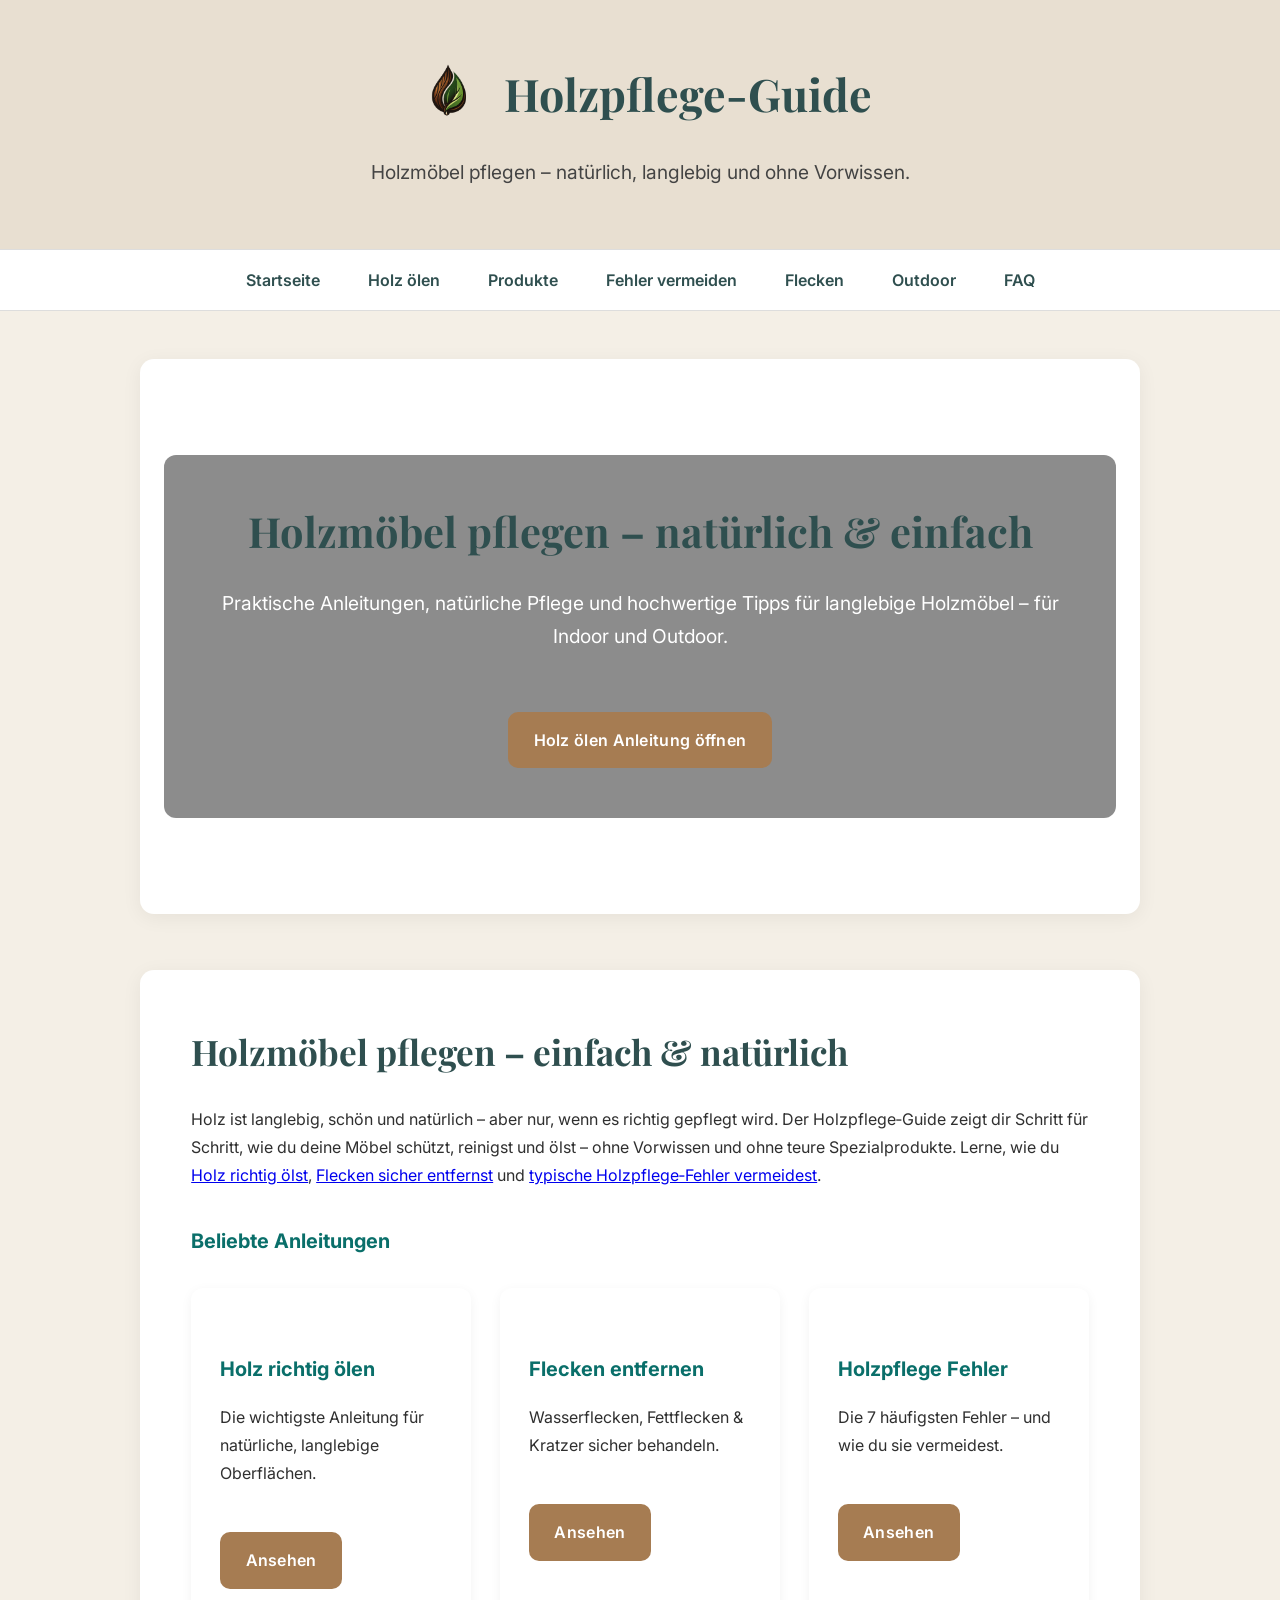
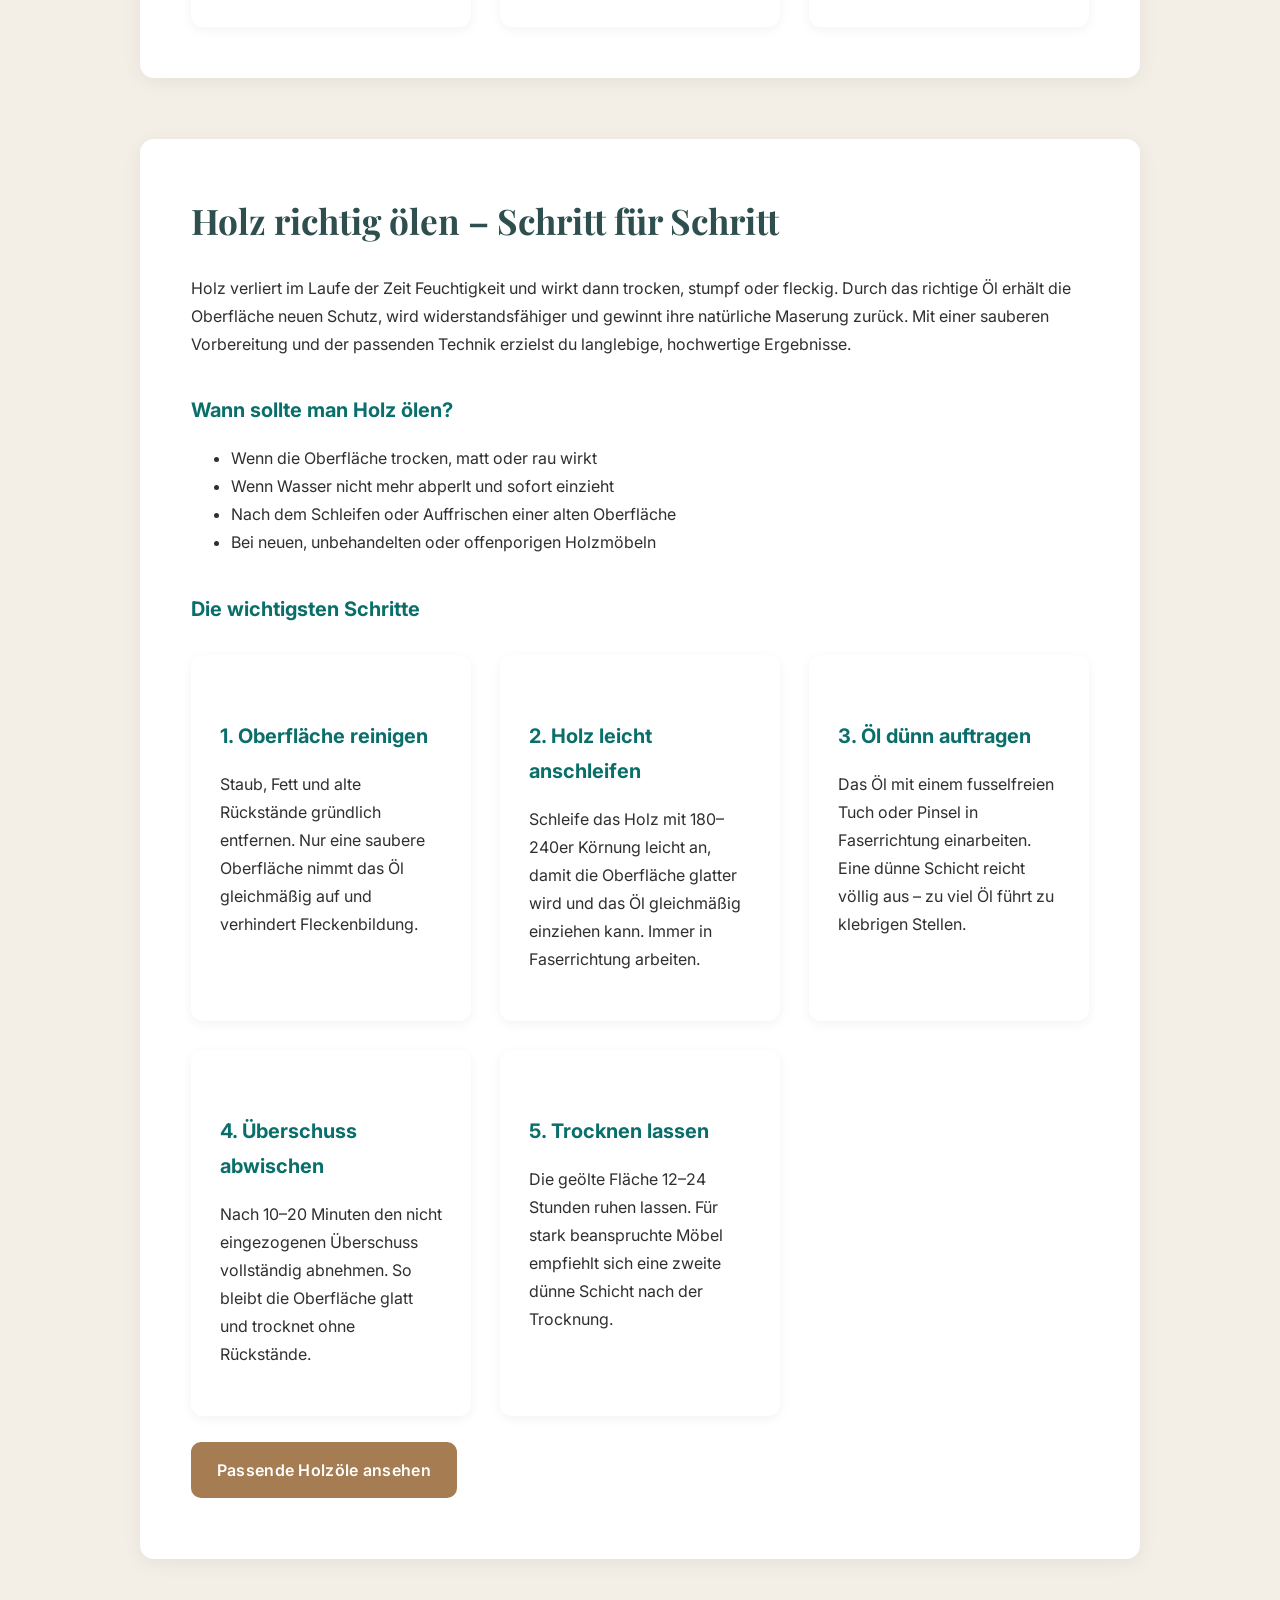
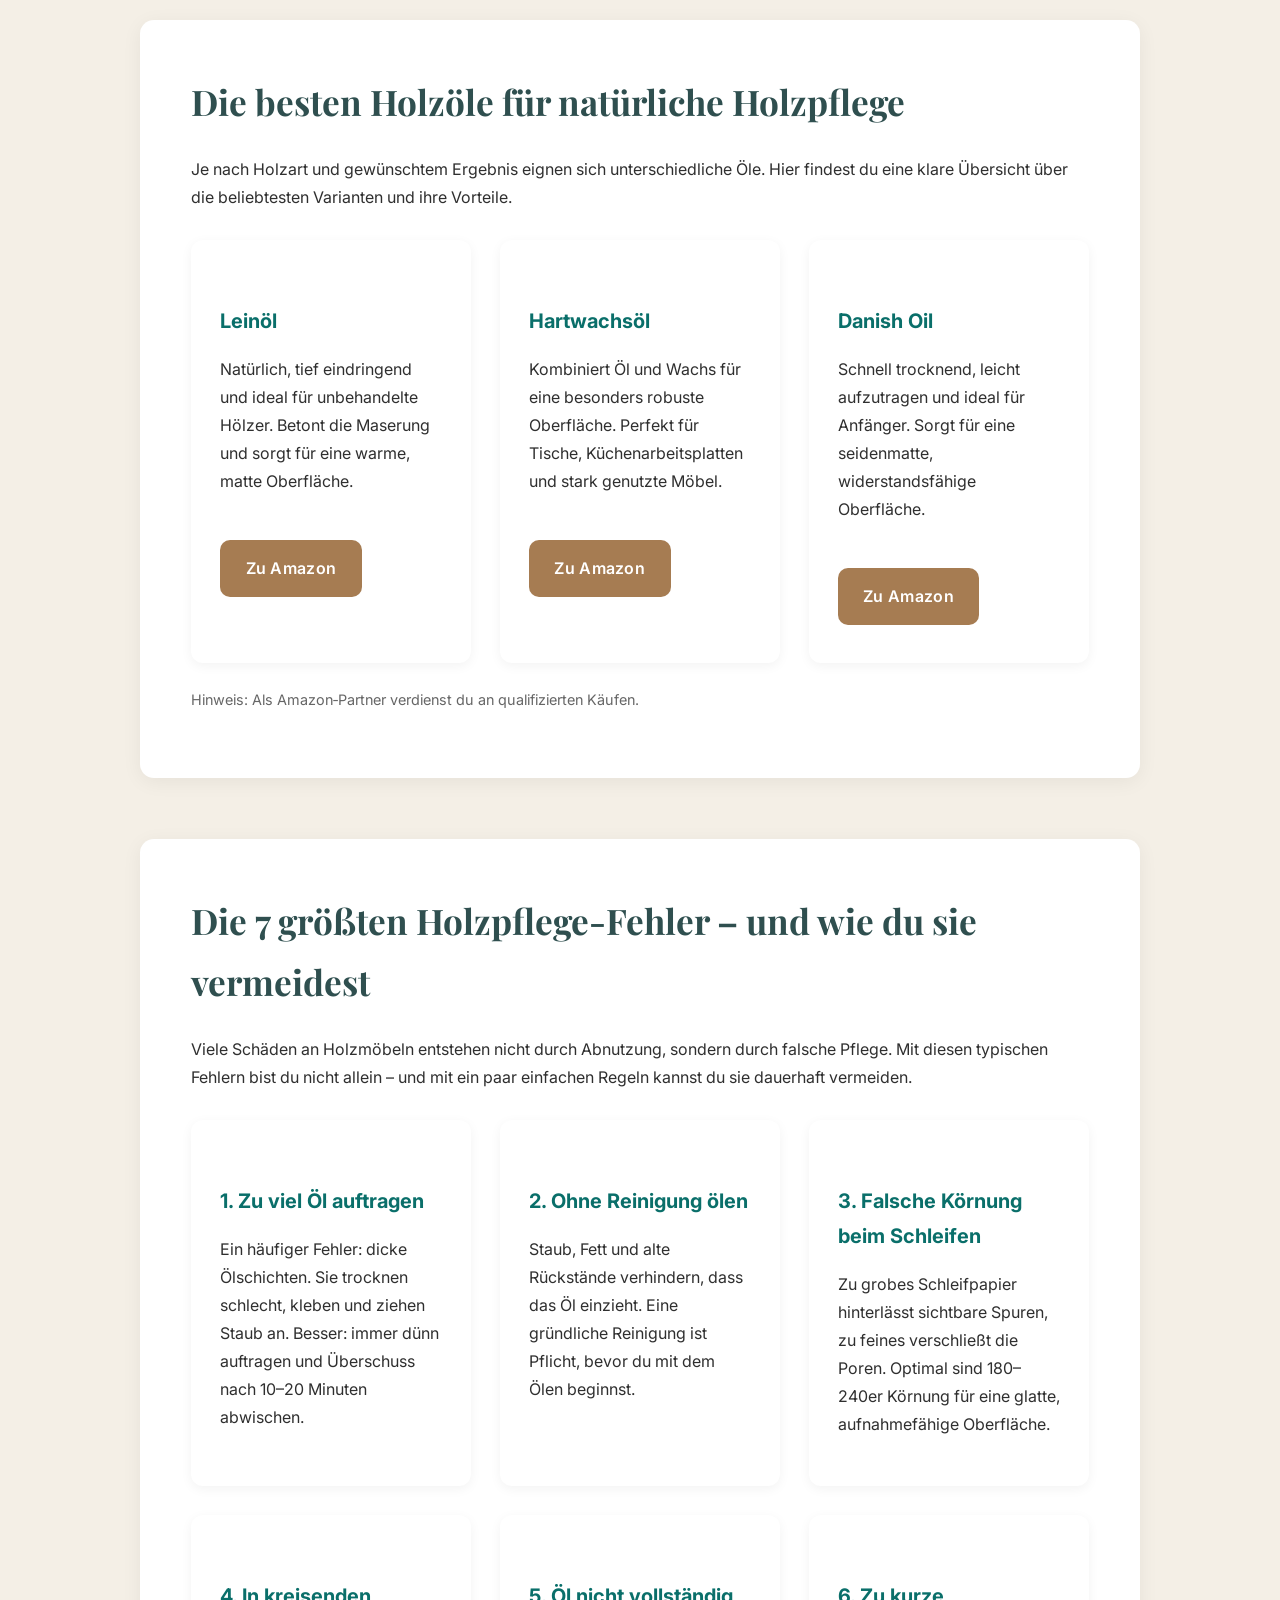
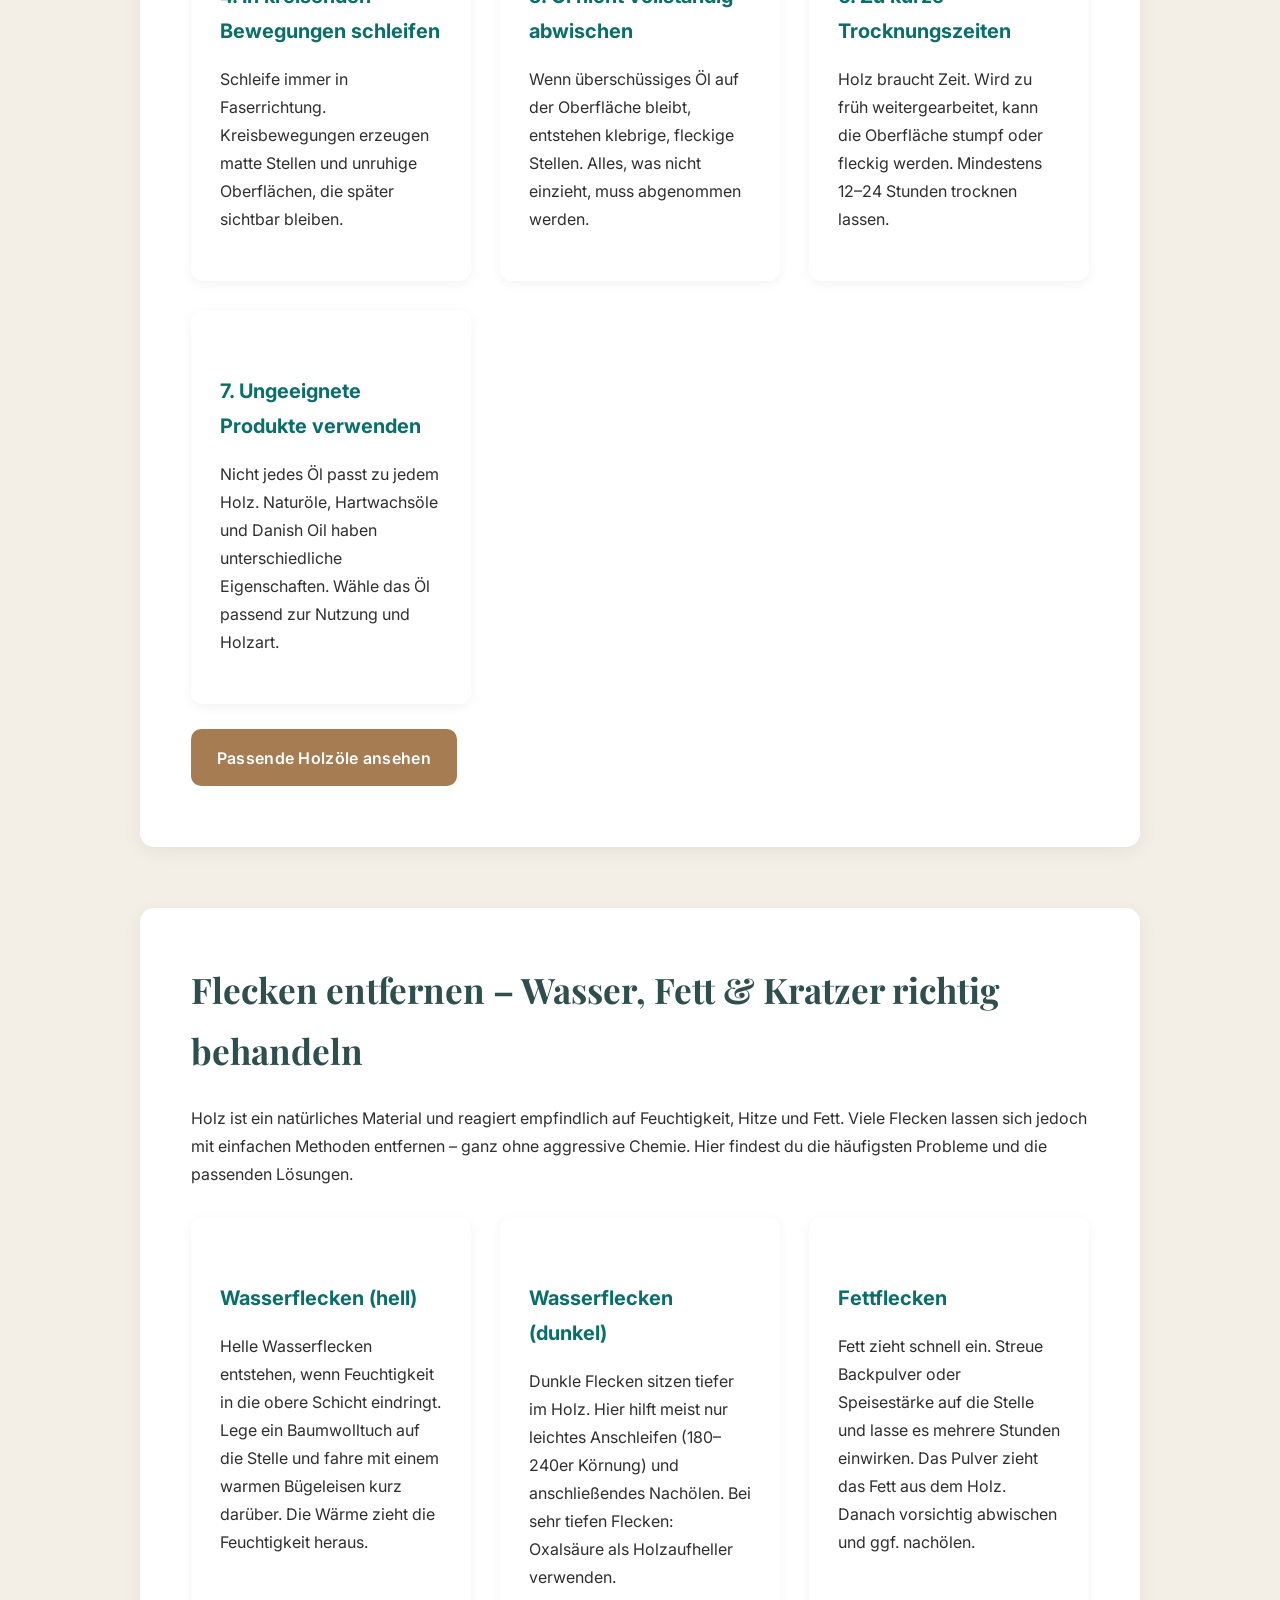
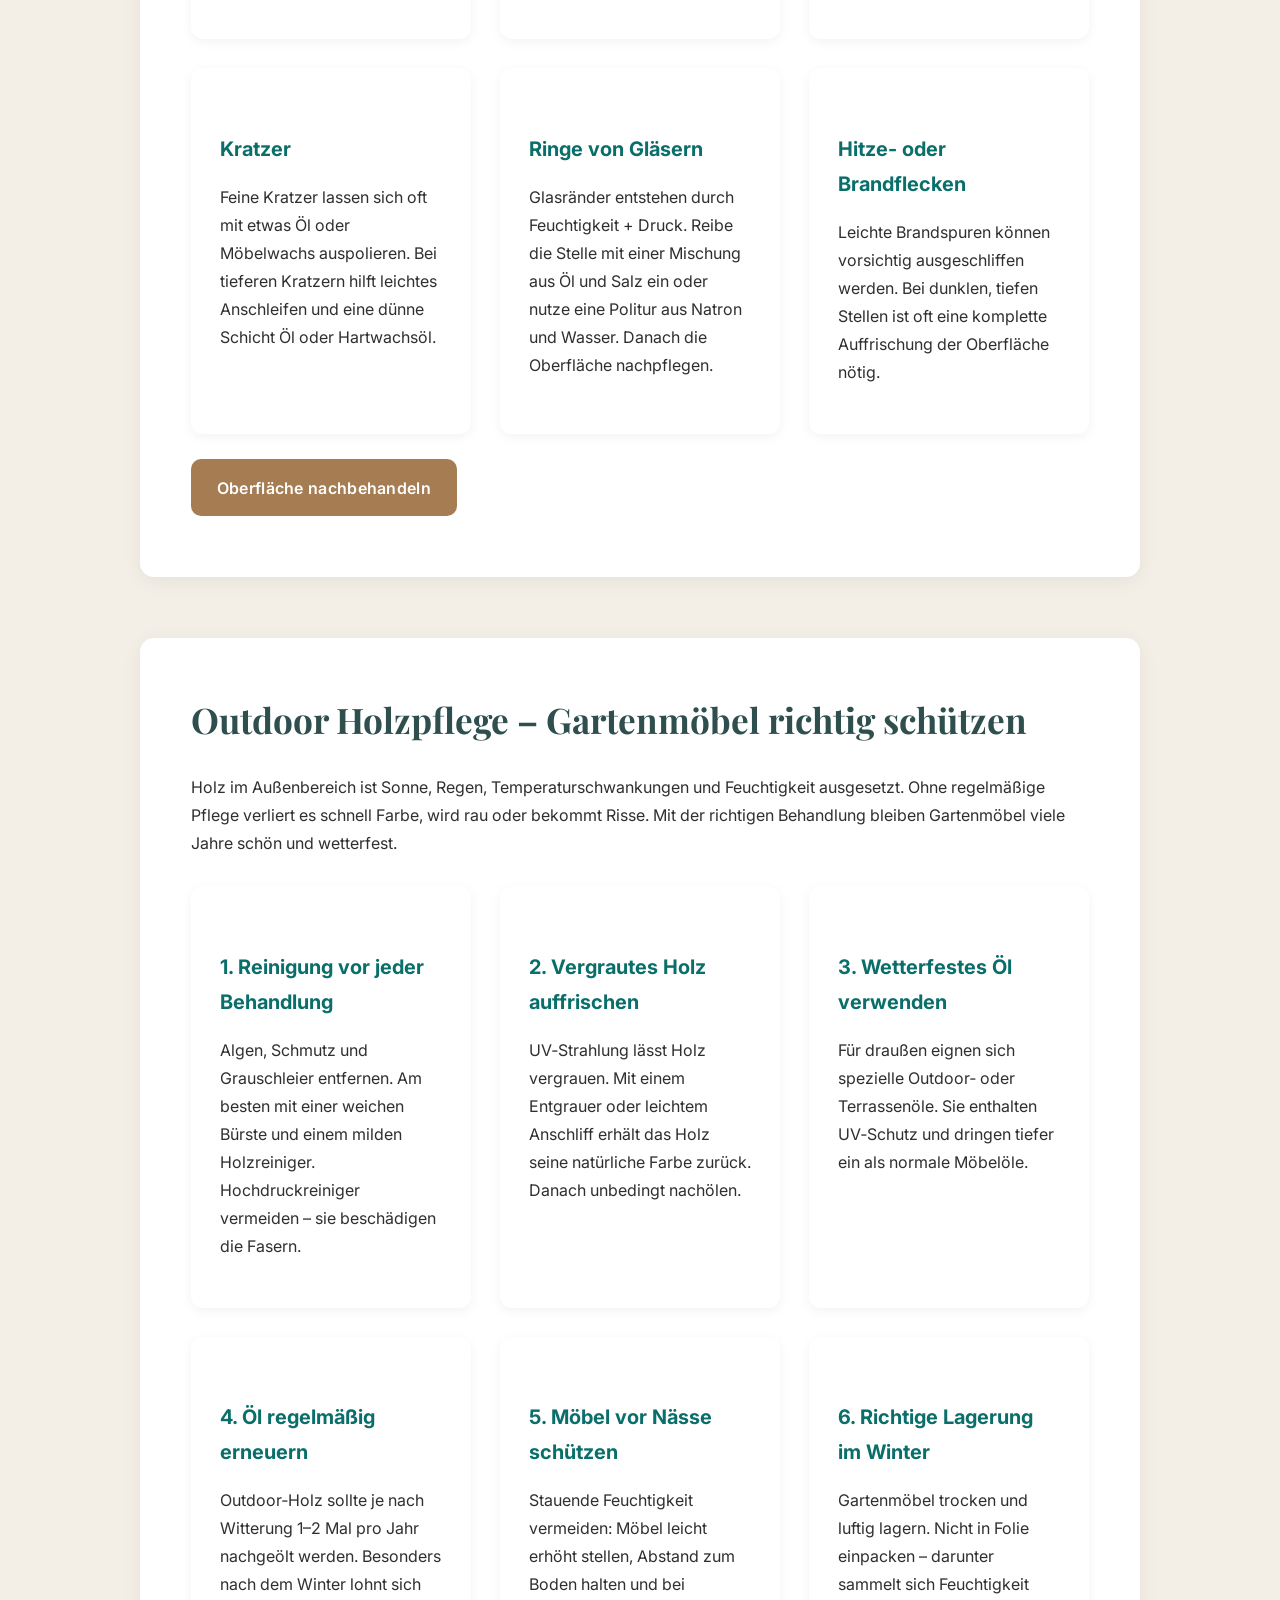
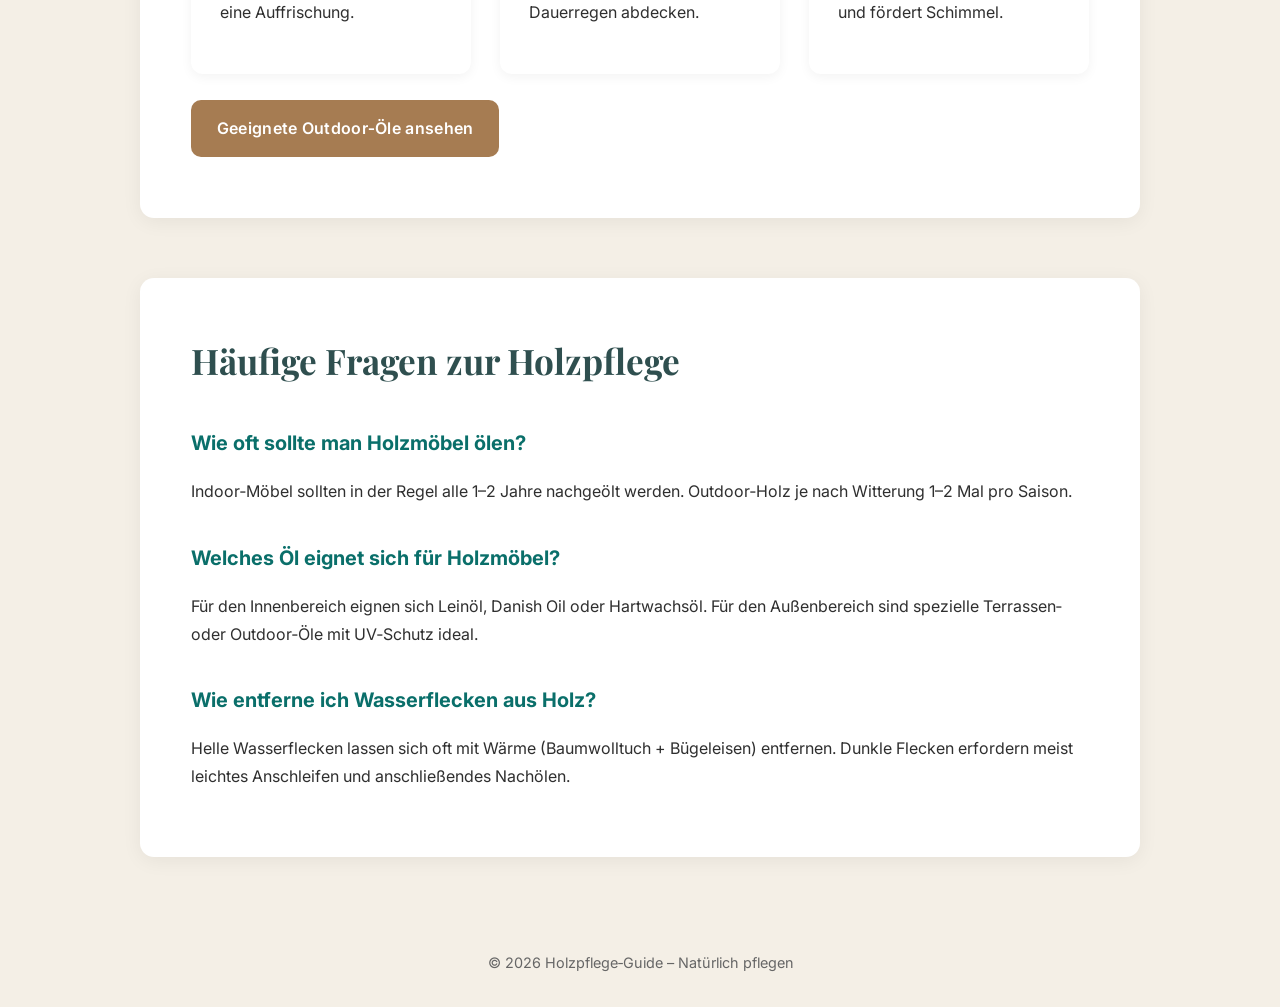
<file: index.html>
<!DOCTYPE html>
<html lang="de">
<head>
  <meta charset="UTF-8">
  <link rel="icon" type="image/png" href="favicon.png">
  <link rel="icon" type="image/png" sizes="16x16" href="favicon-16.png">
  <link rel="icon" type="image/png" sizes="32x32" href="favicon-32.png">
  <link rel="icon" type="image/png" sizes="48x48" href="favicon-48.png">
  <link rel="apple-touch-icon" sizes="180x180" href="apple-touch-icon.png">
  <link rel="icon" type="image/png" sizes="192x192" href="android-chrome-192.png">
  <link rel="icon" type="image/png" sizes="512x512" href="android-chrome-512.png">

  <title>Holzpflege‑Guide – Holzmöbel ölen, reinigen & pflegen</title>
  <meta name="viewport" content="width=device-width, initial-scale=1">
  <meta name="description" content="Holzpflege‑Guide: Schritt‑für‑Schritt Anleitungen zum Holz ölen, reinigen und auffrischen. Tipps für Indoor & Outdoor Holzmöbel – natürlich, einfach und verständlich.">

  <script type="application/ld+json">
  {
    "@context": "https://schema.org",
    "@type": "WebSite",
    "name": "Holzpflege-Guide",
    "url": "https://deinedomain.de",
    "description": "Anleitungen zum Holz ölen, reinigen und pflegen.",
    "publisher": {
      "@type": "Organization",
      "name": "Holzpflege-Guide"
    }
  }
  </script>

  <style>
  @import url('https://fonts.googleapis.com/css2?family=Inter:wght@300;400;600&family=Playfair+Display:wght@600&display=swap');

:root {
  --beige-light: #F4EFE6;
  --beige-dark: #E8DFD1;
  --wood-brown: #A67C52;
  --forest: #2F4F4F;
  --petrol: #0A6F6A;
  --white: #FFFFFF;
}

body {
  margin: 0;
  background: var(--beige-light);
  font-family: 'Inter', sans-serif;
  color: #2F2F2F;
  line-height: 1.75;
}

/* HEADER */
header {
  background: var(--beige-dark);
  padding: 3rem 1.5rem;
  text-align: center;
  border-bottom: 1px solid #ddd;
}

header img {
  height: 100px;
  margin-bottom: 1rem;
  border-radius: 8px;
}

header h1 {
  font-family: 'Playfair Display', serif;
  font-size: 2.8rem;
  margin: 0;
  color: var(--forest);
}

header p {
  font-size: 1.2rem;
  margin-top: 0.5rem;
  color: #444;
}

/* HERO */
.hero {
  background-image: url('https://copilot.microsoft.com/th/id/BCO.8249126a-baaa-47b8-9e8a-5a10c429e8d6.png');
  background-size: cover;
  background-position: center;
  padding: 6rem 1.5rem;
  border-radius: 14px;
  margin: 2rem auto 3.5rem auto;
  max-width: 1000px;
  color: #fff;
  text-align: center;
}

.hero-inner {
  background: rgba(0,0,0,0.45);
  padding: 2.5rem;
  border-radius: 12px;
}

.hero h2 {
  font-family: 'Playfair Display', serif;
  font-size: 2.6rem;
  margin: 0 0 1.2rem 0;
}

.hero p {
  font-size: 1.2rem;
  margin-bottom: 2rem;
}

/* NAVIGATION */
nav {
  background: var(--white);
  border-bottom: 1px solid #ddd;
  position: sticky;
  top: 0;
  z-index: 10;
}

nav ul {
  list-style: none;
  margin: 0;
  padding: 1rem;
  display: flex;
  flex-wrap: wrap;
  justify-content: center;
  gap: 1rem;
}

nav a {
  text-decoration: none;
  color: var(--forest);
  font-weight: 600;
  padding: 0.5rem 1rem;
  border-radius: 8px;
  transition: 0.2s;
}

nav a:hover {
  background: var(--petrol);
  color: var(--white);
}

/* MAIN */
main {
  max-width: 1000px;
  margin: 3rem auto;
  padding: 0 1.5rem;
}

section {
  background: var(--white);
  padding: 3.2rem;
  margin-bottom: 3.8rem;
  border-radius: 14px;
  box-shadow: 0 4px 20px rgba(0,0,0,0.06);
}

/* HEADINGS */
h2 {
  font-family: 'Playfair Display', serif;
  font-size: 2.2rem;
  margin: 0 0 1.4rem 0;
  color: var(--forest);
}

h3 {
  margin-top: 2.2rem;
  margin-bottom: 0.8rem;
  color: var(--petrol);
  font-size: 1.25rem;
}

/* BUTTONS */
.btn {
  display: inline-block;
  padding: 0.9rem 1.6rem;
  background: var(--wood-brown);
  color: var(--white);
  border-radius: 10px;
  text-decoration: none;
  font-weight: 600;
  letter-spacing: 0.3px;
  transition: 0.25s;

  /* NEU: harmonische Abstände */
  margin-top: 1.6rem;
  margin-bottom: 0.6rem;
}

.btn:hover {
  background: var(--forest);
  transform: translateY(-2px);
}

/* CARD GRID */
.card-grid {
  display: grid;
  grid-template-columns: repeat(auto-fit, minmax(260px, 1fr));
  gap: 1.8rem;
  margin-top: 1.8rem;
}

.card {
  background: var(--white);
  padding: 1.8rem;
  border-radius: 12px;
  box-shadow: 0 3px 12px rgba(0,0,0,0.05);
  transition: 0.2s;
}

.card:hover {
  transform: translateY(-4px);
  box-shadow: 0 6px 18px rgba(0,0,0,0.08);
}

.card p {
  margin-bottom: 1.2rem;
}

/* FOOTER */
footer {
  text-align: center;
  padding: 2rem;
  color: #666;
  font-size: 0.9rem;
}
  </style>
</head>

<body>

<header style="background: var(--beige-dark); padding: 2.5rem 1.5rem; text-align: center; border-bottom: 1px solid #ddd;">
  <div style="display: flex; align-items: center; justify-content: center; gap: 1rem; flex-wrap: wrap;">
    <img src="holzpflege-guide-logo-dark.png" alt="Holzpflege‑Guide Logo" style="height: 80px; margin-top: 12px;">
    <h1 style="font-family: 'Playfair Display', serif; font-size: 2.8rem; color: var(--forest); margin: 0;">Holzpflege‑Guide</h1>
  </div>
  <p style="font-size: 1.2rem; margin-top: 0.5rem; color: #444;">Holzmöbel pflegen – natürlich, langlebig und ohne Vorwissen.</p>
</header>

<nav>
  <ul>
    <li><a href="#start">Startseite</a></li>
    <li><a href="#holz-oelen">Holz ölen</a></li>
    <li><a href="#produkte-vergleich">Produkte</a></li>
    <li><a href="#fehler-vermeiden">Fehler vermeiden</a></li>
    <li><a href="#flecken-entfernen">Flecken</a></li>
    <li><a href="#outdoor">Outdoor</a></li>
    <li><a href="#faq">FAQ</a></li>
  </ul>
</nav>

<main>

  <section class="hero">
    <div class="hero-inner">
      <h2>Holzmöbel pflegen – natürlich & einfach</h2>
      <p>Praktische Anleitungen, natürliche Pflege und hochwertige Tipps für langlebige Holzmöbel – für Indoor und Outdoor.</p>
      <a href="#holz-oelen" class="btn">Holz ölen Anleitung öffnen</a>
    </div>
  </section>

  <section id="start">
    <h2>Holzmöbel pflegen – einfach & natürlich</h2>
    <p>Holz ist langlebig, schön und natürlich – aber nur, wenn es richtig gepflegt wird. 
       Der Holzpflege‑Guide zeigt dir Schritt für Schritt, wie du deine Möbel schützt, reinigst und ölst – 
       ohne Vorwissen und ohne teure Spezialprodukte. Lerne, wie du 
       <a href="#holz-oelen">Holz richtig ölst</a>, 
       <a href="#flecken-entfernen">Flecken sicher entfernst</a> 
       und <a href="#fehler-vermeiden">typische Holzpflege‑Fehler vermeidest</a>.</p>
  
    <h3>Beliebte Anleitungen</h3>

    <div class="card-grid">
      <div class="card">
        <h3>Holz richtig ölen</h3>
        <p>Die wichtigste Anleitung für natürliche, langlebige Oberflächen.</p>
        <a href="#holz-oelen" class="btn">Ansehen</a>
      </div>

      <div class="card">
        <h3>Flecken entfernen</h3>
        <p>Wasserflecken, Fettflecken & Kratzer sicher behandeln.</p>
        <a href="#flecken-entfernen" class="btn">Ansehen</a>
      </div>

      <div class="card">
        <h3>Holzpflege Fehler</h3>
        <p>Die 7 häufigsten Fehler – und wie du sie vermeidest.</p>
        <a href="#fehler-vermeiden" class="btn">Ansehen</a>
      </div>
    </div>
  </section>
  
  <section id="holz-oelen">
    <h2>Holz richtig ölen – Schritt für Schritt</h2>
    <p>Holz verliert im Laufe der Zeit Feuchtigkeit und wirkt dann trocken, stumpf oder fleckig. 
       Durch das richtige Öl erhält die Oberfläche neuen Schutz, wird widerstandsfähiger und 
       gewinnt ihre natürliche Maserung zurück. Mit einer sauberen Vorbereitung und der passenden 
       Technik erzielst du langlebige, hochwertige Ergebnisse.</p>

    <h3>Wann sollte man Holz ölen?</h3>
    <ul>
      <li>Wenn die Oberfläche trocken, matt oder rau wirkt</li>
      <li>Wenn Wasser nicht mehr abperlt und sofort einzieht</li>
      <li>Nach dem Schleifen oder Auffrischen einer alten Oberfläche</li>
      <li>Bei neuen, unbehandelten oder offenporigen Holzmöbeln</li>
    </ul>

    <h3>Die wichtigsten Schritte</h3>
    <div class="card-grid">
      <div class="card">
        <h3>1. Oberfläche reinigen</h3>
        <p>Staub, Fett und alte Rückstände gründlich entfernen. Nur eine saubere Oberfläche 
           nimmt das Öl gleichmäßig auf und verhindert Fleckenbildung.</p>
      </div>

      <div class="card">
        <h3>2. Holz leicht anschleifen</h3>
        <p>Schleife das Holz mit 180–240er Körnung leicht an, damit die Oberfläche glatter wird 
           und das Öl gleichmäßig einziehen kann. Immer in Faserrichtung arbeiten.</p>
      </div>

      <div class="card">
        <h3>3. Öl dünn auftragen</h3>
        <p>Das Öl mit einem fusselfreien Tuch oder Pinsel in Faserrichtung einarbeiten. 
           Eine dünne Schicht reicht völlig aus – zu viel Öl führt zu klebrigen Stellen.</p>
      </div>

      <div class="card">
        <h3>4. Überschuss abwischen</h3>
        <p>Nach 10–20 Minuten den nicht eingezogenen Überschuss vollständig abnehmen. 
           So bleibt die Oberfläche glatt und trocknet ohne Rückstände.</p>
      </div>

      <div class="card">
        <h3>5. Trocknen lassen</h3>
        <p>Die geölte Fläche 12–24 Stunden ruhen lassen. Für stark beanspruchte Möbel 
           empfiehlt sich eine zweite dünne Schicht nach der Trocknung.</p>
      </div>
    </div>

    <a href="#produkte-vergleich" class="btn">Passende Holzöle ansehen</a>
  </section>

  <section id="produkte-vergleich">
    <h2>Die besten Holzöle für natürliche Holzpflege</h2>
    <p>Je nach Holzart und gewünschtem Ergebnis eignen sich unterschiedliche Öle. 
       Hier findest du eine klare Übersicht über die beliebtesten Varianten und ihre Vorteile.</p>

    <div class="card-grid">
      <div class="card">
        <h3>Leinöl</h3>
        <p>Natürlich, tief eindringend und ideal für unbehandelte Hölzer. 
           Betont die Maserung und sorgt für eine warme, matte Oberfläche.</p>
        <a href="#" class="btn">Zu Amazon</a>
      </div>

      <div class="card">
        <h3>Hartwachsöl</h3>
        <p>Kombiniert Öl und Wachs für eine besonders robuste Oberfläche. 
           Perfekt für Tische, Küchenarbeitsplatten und stark genutzte Möbel.</p>
        <a href="#" class="btn">Zu Amazon</a>
      </div>

      <div class="card">
        <h3>Danish Oil</h3>
        <p>Schnell trocknend, leicht aufzutragen und ideal für Anfänger. 
           Sorgt für eine seidenmatte, widerstandsfähige Oberfläche.</p>
        <a href="#" class="btn">Zu Amazon</a>
      </div>
    </div>

    <p style="margin-top: 1.5rem; font-size: 0.9rem; color: #666;">
      Hinweis: Als Amazon‑Partner verdienst du an qualifizierten Käufen.
    </p>
  </section>

  <section id="fehler-vermeiden">
    <h2>Die 7 größten Holzpflege‑Fehler – und wie du sie vermeidest</h2>
    <p>Viele Schäden an Holzmöbeln entstehen nicht durch Abnutzung, sondern durch falsche Pflege. 
       Mit diesen typischen Fehlern bist du nicht allein – und mit ein paar einfachen Regeln 
       kannst du sie dauerhaft vermeiden.</p>

    <div class="card-grid">
      <div class="card">
        <h3>1. Zu viel Öl auftragen</h3>
        <p>Ein häufiger Fehler: dicke Ölschichten. Sie trocknen schlecht, kleben und ziehen Staub an. 
           Besser: immer dünn auftragen und Überschuss nach 10–20 Minuten abwischen.</p>
      </div>

      <div class="card">
        <h3>2. Ohne Reinigung ölen</h3>
        <p>Staub, Fett und alte Rückstände verhindern, dass das Öl einzieht. 
           Eine gründliche Reinigung ist Pflicht, bevor du mit dem Ölen beginnst.</p>
      </div>

      <div class="card">
        <h3>3. Falsche Körnung beim Schleifen</h3>
        <p>Zu grobes Schleifpapier hinterlässt sichtbare Spuren, zu feines verschließt die Poren. 
           Optimal sind 180–240er Körnung für eine glatte, aufnahmefähige Oberfläche.</p>
      </div>

      <div class="card">
        <h3>4. In kreisenden Bewegungen schleifen</h3>
        <p>Schleife immer in Faserrichtung. Kreisbewegungen erzeugen matte Stellen und 
           unruhige Oberflächen, die später sichtbar bleiben.</p>
      </div>

      <div class="card">
        <h3>5. Öl nicht vollständig abwischen</h3>
        <p>Wenn überschüssiges Öl auf der Oberfläche bleibt, entstehen klebrige, fleckige Stellen. 
           Alles, was nicht einzieht, muss abgenommen werden.</p>
      </div>

      <div class="card">
        <h3>6. Zu kurze Trocknungszeiten</h3>
        <p>Holz braucht Zeit. Wird zu früh weitergearbeitet, kann die Oberfläche stumpf oder fleckig werden. 
           Mindestens 12–24 Stunden trocknen lassen.</p>
      </div>

      <div class="card">
        <h3>7. Ungeeignete Produkte verwenden</h3>
        <p>Nicht jedes Öl passt zu jedem Holz. Naturöle, Hartwachsöle und Danish Oil haben unterschiedliche Eigenschaften. 
           Wähle das Öl passend zur Nutzung und Holzart.</p>
      </div>
    </div>

    <a href="#produkte-vergleich" class="btn">Passende Holzöle ansehen</a>
  </section>

  <section id="flecken-entfernen">
    <h2>Flecken entfernen – Wasser, Fett & Kratzer richtig behandeln</h2>
    <p>Holz ist ein natürliches Material und reagiert empfindlich auf Feuchtigkeit, Hitze und Fett. 
       Viele Flecken lassen sich jedoch mit einfachen Methoden entfernen – ganz ohne aggressive Chemie. 
       Hier findest du die häufigsten Probleme und die passenden Lösungen.</p>

    <div class="card-grid">
      <div class="card">
        <h3>Wasserflecken (hell)</h3>
        <p>Helle Wasserflecken entstehen, wenn Feuchtigkeit in die obere Schicht eindringt. 
           Lege ein Baumwolltuch auf die Stelle und fahre mit einem warmen Bügeleisen kurz darüber. 
           Die Wärme zieht die Feuchtigkeit heraus.</p>
      </div>

      <div class="card">
        <h3>Wasserflecken (dunkel)</h3>
        <p>Dunkle Flecken sitzen tiefer im Holz. Hier hilft meist nur leichtes Anschleifen 
           (180–240er Körnung) und anschließendes Nachölen. Bei sehr tiefen Flecken: 
           Oxalsäure als Holzaufheller verwenden.</p>
      </div>

      <div class="card">
        <h3>Fettflecken</h3>
        <p>Fett zieht schnell ein. Streue Backpulver oder Speisestärke auf die Stelle und 
           lasse es mehrere Stunden einwirken. Das Pulver zieht das Fett aus dem Holz. 
           Danach vorsichtig abwischen und ggf. nachölen.</p>
      </div>

      <div class="card">
        <h3>Kratzer</h3>
        <p>Feine Kratzer lassen sich oft mit etwas Öl oder Möbelwachs auspolieren. 
           Bei tieferen Kratzern hilft leichtes Anschleifen und eine dünne Schicht Öl 
           oder Hartwachsöl.</p>
      </div>

      <div class="card">
        <h3>Ringe von Gläsern</h3>
        <p>Glasränder entstehen durch Feuchtigkeit + Druck. Reibe die Stelle mit einer 
           Mischung aus Öl und Salz ein oder nutze eine Politur aus Natron und Wasser. 
           Danach die Oberfläche nachpflegen.</p>
      </div>

      <div class="card">
        <h3>Hitze- oder Brandflecken</h3>
        <p>Leichte Brandspuren können vorsichtig ausgeschliffen werden. 
           Bei dunklen, tiefen Stellen ist oft eine komplette Auffrischung der Oberfläche nötig.</p>
      </div>
    </div>

    <a href="#holz-oelen" class="btn">Oberfläche nachbehandeln</a>
  </section>

  <section id="outdoor">
    <h2>Outdoor Holzpflege – Gartenmöbel richtig schützen</h2>
    <p>Holz im Außenbereich ist Sonne, Regen, Temperaturschwankungen und Feuchtigkeit ausgesetzt. 
       Ohne regelmäßige Pflege verliert es schnell Farbe, wird rau oder bekommt Risse. 
       Mit der richtigen Behandlung bleiben Gartenmöbel viele Jahre schön und wetterfest.</p>

    <div class="card-grid">
      <div class="card">
        <h3>1. Reinigung vor jeder Behandlung</h3>
        <p>Algen, Schmutz und Grauschleier entfernen. Am besten mit einer weichen Bürste 
           und einem milden Holzreiniger. Hochdruckreiniger vermeiden – sie beschädigen die Fasern.</p>
      </div>

      <div class="card">
        <h3>2. Vergrautes Holz auffrischen</h3>
        <p>UV‑Strahlung lässt Holz vergrauen. Mit einem Entgrauer oder leichtem Anschliff 
           erhält das Holz seine natürliche Farbe zurück. Danach unbedingt nachölen.</p>
      </div>

      <div class="card">
        <h3>3. Wetterfestes Öl verwenden</h3>
        <p>Für draußen eignen sich spezielle Outdoor‑ oder Terrassenöle. 
           Sie enthalten UV‑Schutz und dringen tiefer ein als normale Möbelöle.</p>
      </div>

      <div class="card">
        <h3>4. Öl regelmäßig erneuern</h3>
        <p>Outdoor‑Holz sollte je nach Witterung 1–2 Mal pro Jahr nachgeölt werden. 
           Besonders nach dem Winter lohnt sich eine Auffrischung.</p>
      </div>

      <div class="card">
        <h3>5. Möbel vor Nässe schützen</h3>
        <p>Stauende Feuchtigkeit vermeiden: Möbel leicht erhöht stellen, 
           Abstand zum Boden halten und bei Dauerregen abdecken.</p>
      </div>

      <div class="card">
        <h3>6. Richtige Lagerung im Winter</h3>
        <p>Gartenmöbel trocken und luftig lagern. Nicht in Folie einpacken – 
           darunter sammelt sich Feuchtigkeit und fördert Schimmel.</p>
      </div>
    </div>

    <a href="#produkte-vergleich" class="btn">Geeignete Outdoor‑Öle ansehen</a>
  </section>

  <section id="faq">
    <h2>Häufige Fragen zur Holzpflege</h2>

    <h3>Wie oft sollte man Holzmöbel ölen?</h3>
    <p>Indoor‑Möbel sollten in der Regel alle 1–2 Jahre nachgeölt werden. 
       Outdoor‑Holz je nach Witterung 1–2 Mal pro Saison.</p>

    <h3>Welches Öl eignet sich für Holzmöbel?</h3>
    <p>Für den Innenbereich eignen sich Leinöl, Danish Oil oder Hartwachsöl. 
       Für den Außenbereich sind spezielle Terrassen‑ oder Outdoor‑Öle mit UV‑Schutz ideal.</p>

    <h3>Wie entferne ich Wasserflecken aus Holz?</h3>
    <p>Helle Wasserflecken lassen sich oft mit Wärme (Baumwolltuch + Bügeleisen) entfernen. 
       Dunkle Flecken erfordern meist leichtes Anschleifen und anschließendes Nachölen.</p>
  </section>

</main>

<footer>
  &copy; <span id="year"></span> Holzpflege‑Guide – Natürlich pflegen
</footer>

<script>
  document.getElementById('year').textContent = new Date().getFullYear();
</script>

</body>
</html>
</file>
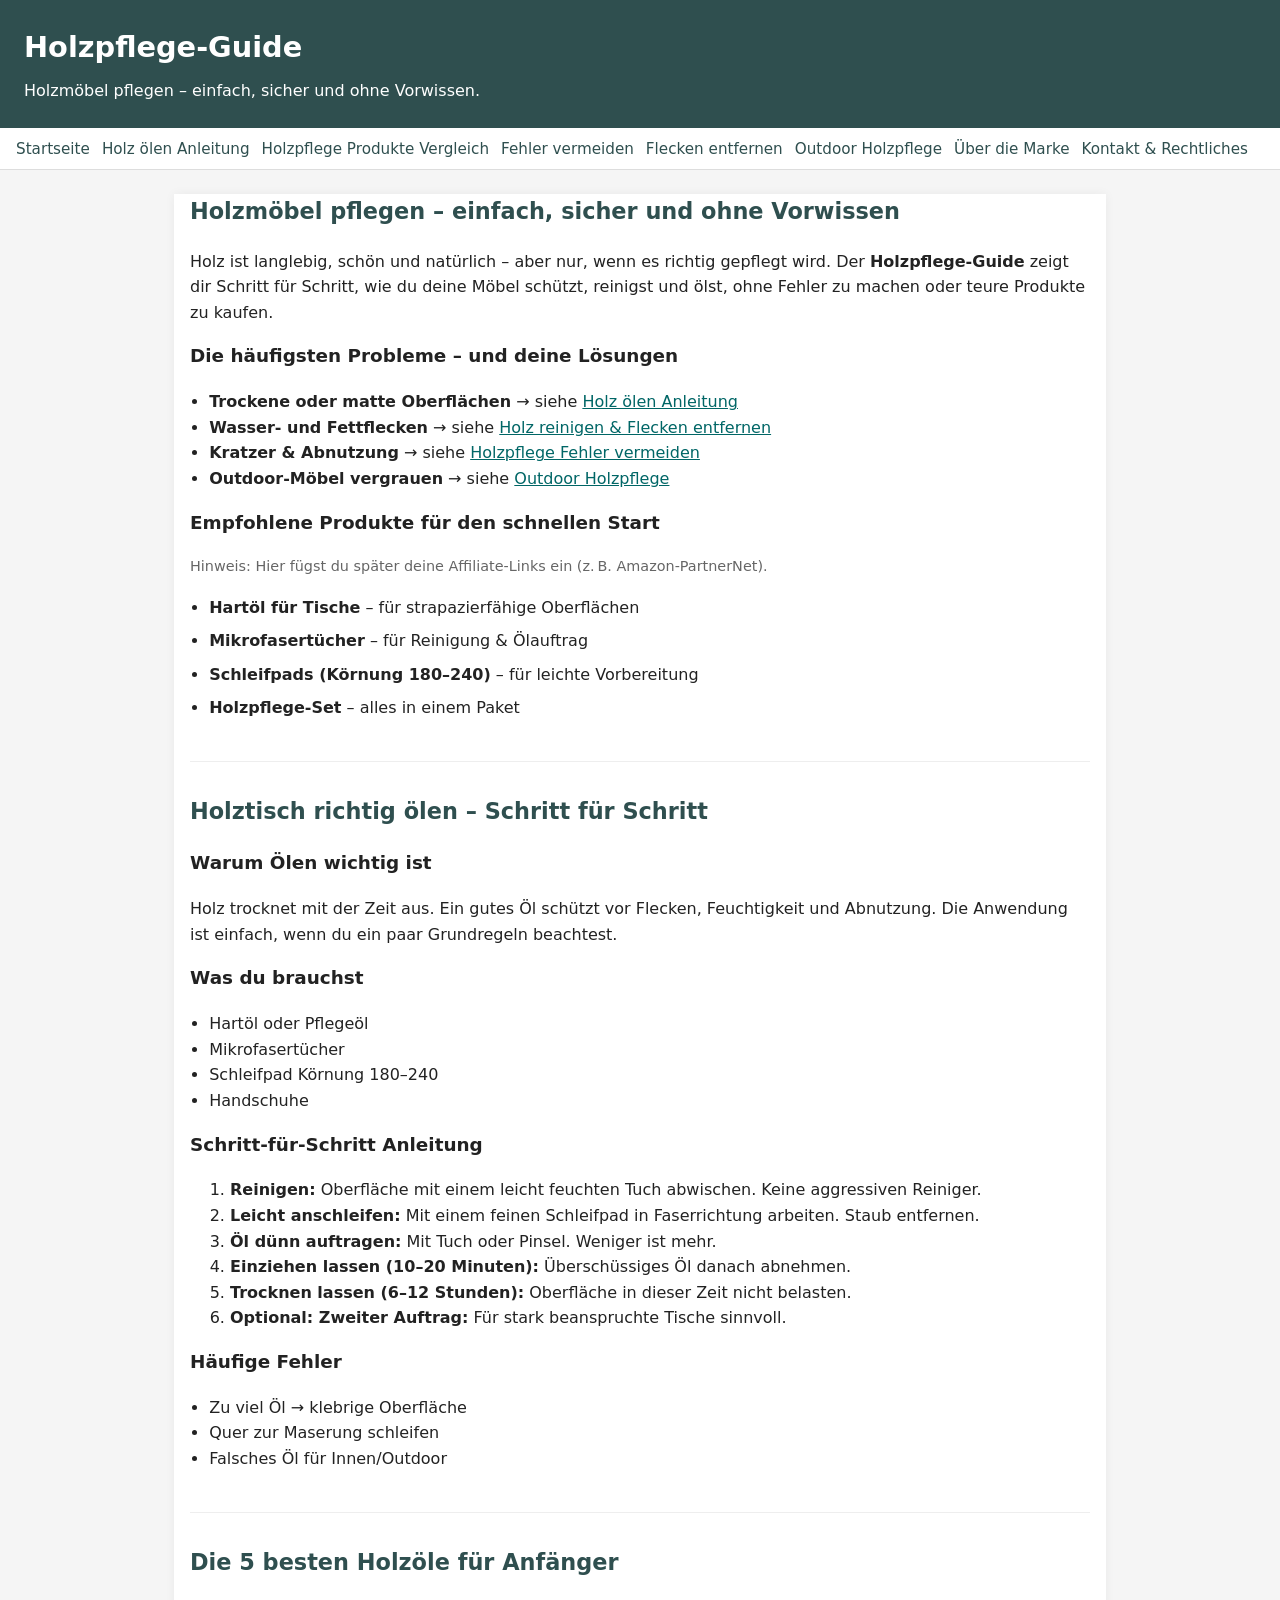
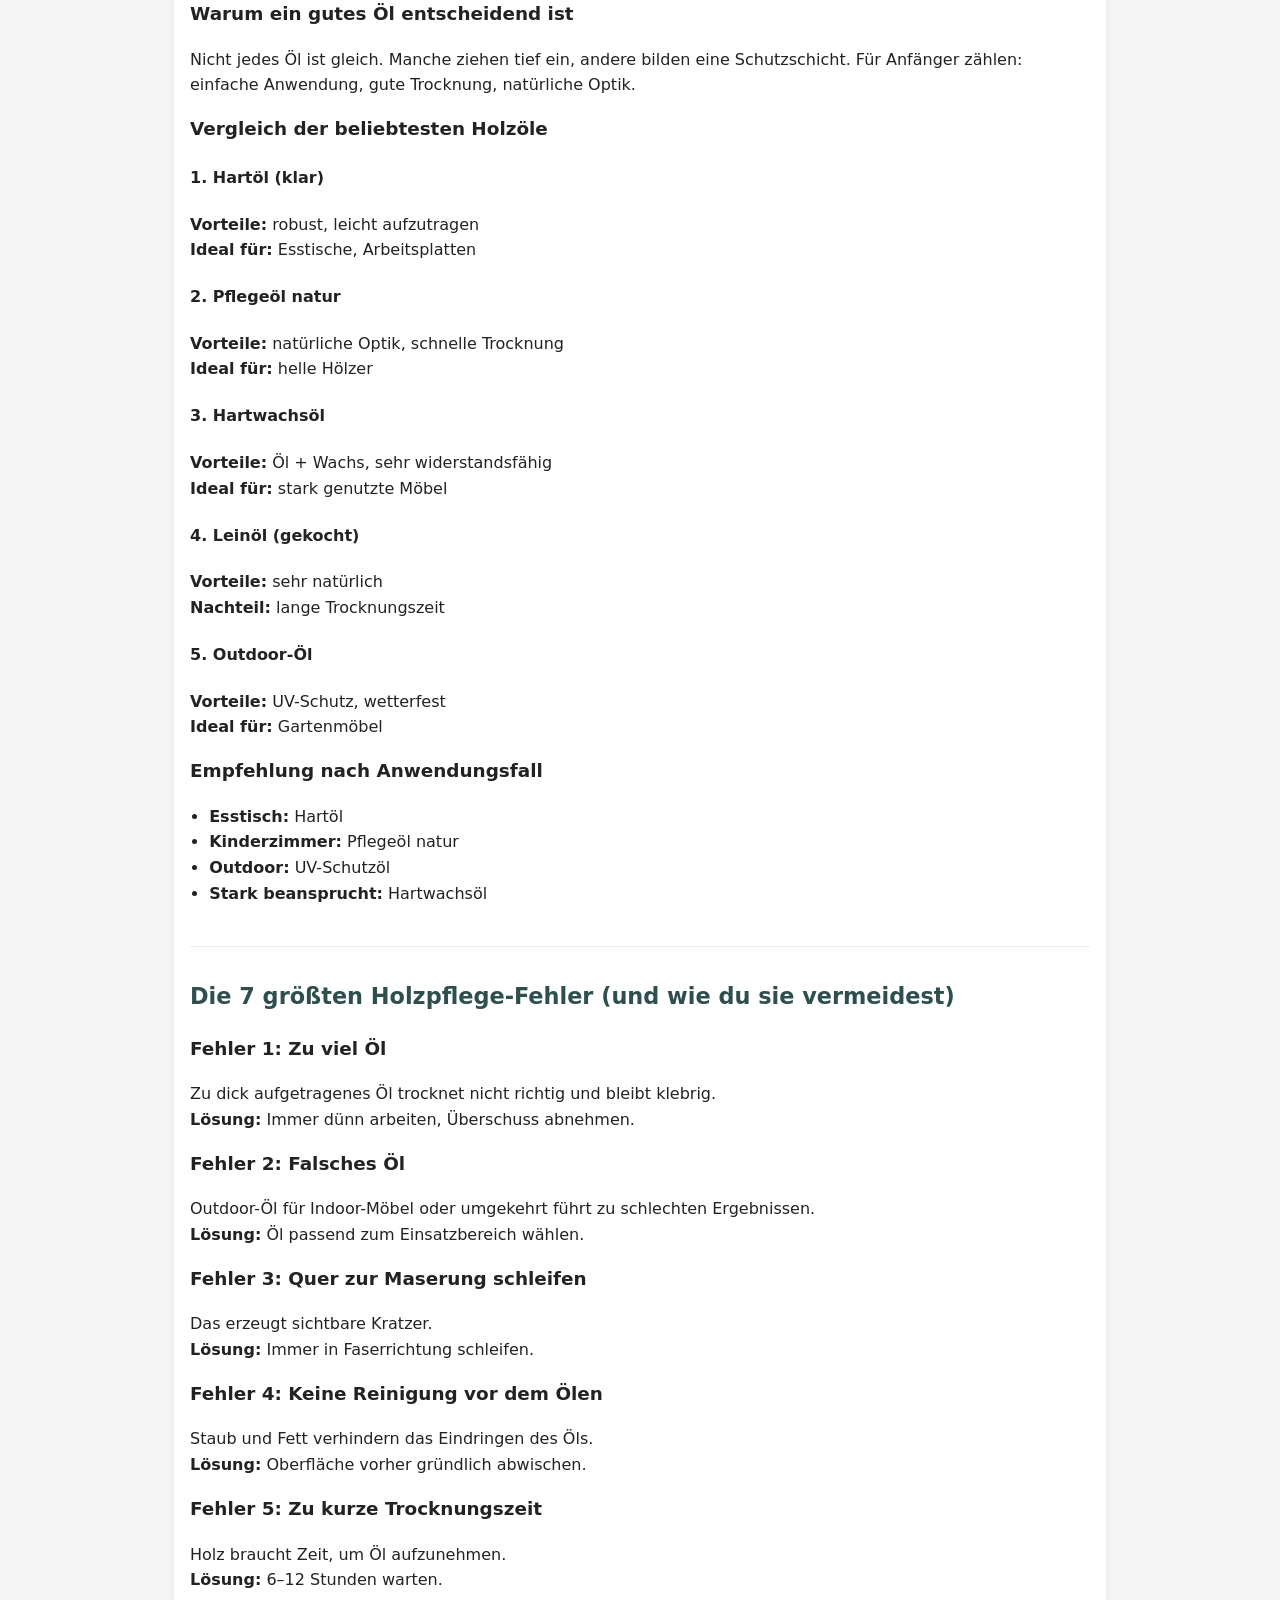
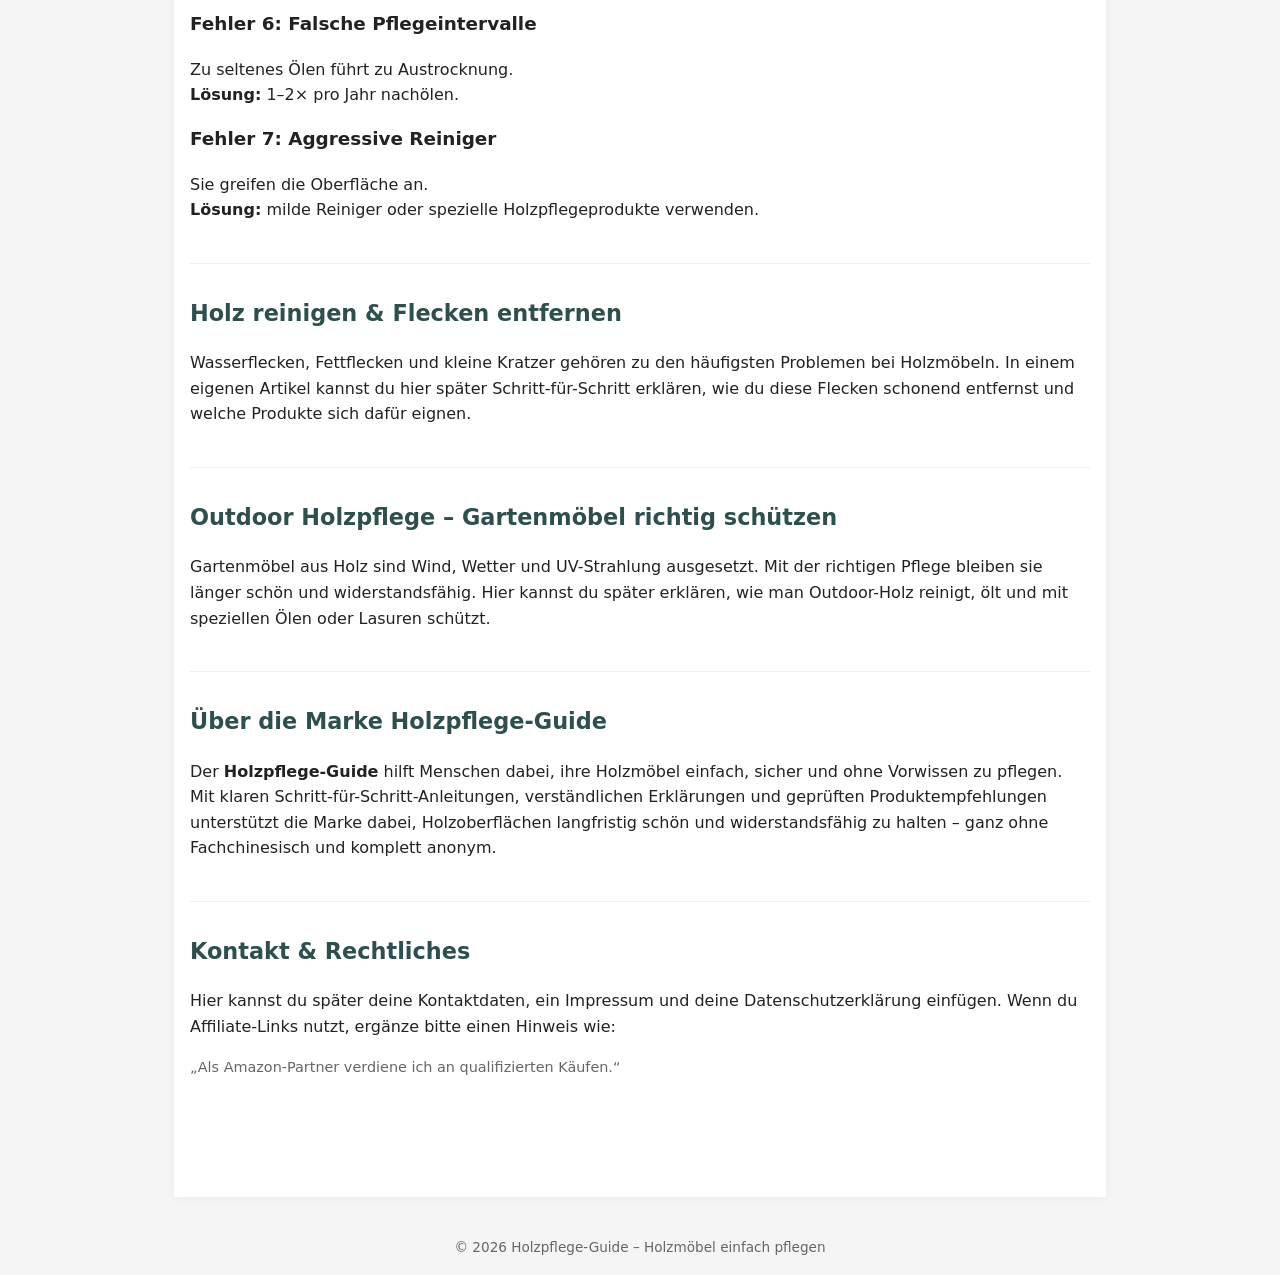
<file: holzpflege-guide.html>
<!DOCTYPE html>
<html lang="de">
<head>
  <meta charset="UTF-8">
  <title>Holzpflege-Guide – Holzmöbel einfach pflegen</title>
  <meta name="viewport" content="width=device-width, initial-scale=1">
  <meta name="description" content="Holzpflege-Guide: Einfache Anleitungen, Produktvergleiche und Tipps zur Pflege von Holzmöbeln.">
  <style>
    body {
      font-family: system-ui, -apple-system, BlinkMacSystemFont, "Segoe UI", sans-serif;
      margin: 0;
      padding: 0;
      background: #f5f5f5;
      color: #222;
      line-height: 1.6;
    }
    header {
      background: #2f4f4f;
      color: #fff;
      padding: 1.5rem;
    }
    header h1 {
      margin: 0 0 0.5rem 0;
      font-size: 1.8rem;
    }
    header p {
      margin: 0;
    }
    nav {
      background: #fff;
      border-bottom: 1px solid #ddd;
    }
    nav ul {
      list-style: none;
      margin: 0;
      padding: 0.5rem 1rem;
      display: flex;
      flex-wrap: wrap;
      gap: 0.75rem;
    }
    nav a {
      text-decoration: none;
      color: #2f4f4f;
      font-weight: 500;
      font-size: 0.95rem;
    }
    main {
      max-width: 900px;
      margin: 1.5rem auto;
      padding: 0 1rem 3rem 1rem;
      background: #fff;
      box-shadow: 0 0 10px rgba(0,0,0,0.05);
    }
    section {
      margin-bottom: 2rem;
      padding-bottom: 1.5rem;
      border-bottom: 1px solid #eee;
    }
    section:last-of-type {
      border-bottom: none;
    }
    h2 {
      margin-top: 0;
      font-size: 1.4rem;
      color: #2f4f4f;
    }
    h3 {
      font-size: 1.15rem;
      margin-top: 1rem;
    }
    ul {
      padding-left: 1.2rem;
    }
    .product-list li {
      margin-bottom: 0.5rem;
    }
    .note {
      font-size: 0.9rem;
      color: #666;
    }
    footer {
      text-align: center;
      font-size: 0.85rem;
      color: #666;
      padding: 1rem;
    }
    a {
      color: #006666;
    }
    a:hover {
      text-decoration: underline;
    }
  </style>
</head>
<body>

<header>
  <h1>Holzpflege-Guide</h1>
  <p>Holzmöbel pflegen – einfach, sicher und ohne Vorwissen.</p>
</header>

<nav>
  <ul>
    <li><a href="#start">Startseite</a></li>
    <li><a href="#holz-oelen">Holz ölen Anleitung</a></li>
    <li><a href="#produkte-vergleich">Holzpflege Produkte Vergleich</a></li>
    <li><a href="#fehler-vermeiden">Fehler vermeiden</a></li>
    <li><a href="#flecken-entfernen">Flecken entfernen</a></li>
    <li><a href="#outdoor">Outdoor Holzpflege</a></li>
    <li><a href="#ueber">Über die Marke</a></li>
    <li><a href="#kontakt">Kontakt & Rechtliches</a></li>
  </ul>
</nav>

<main>

  <!-- Startseite -->
  <section id="start">
    <h2>Holzmöbel pflegen – einfach, sicher und ohne Vorwissen</h2>
    <p>
      Holz ist langlebig, schön und natürlich – aber nur, wenn es richtig gepflegt wird.
      Der <strong>Holzpflege-Guide</strong> zeigt dir Schritt für Schritt, wie du deine Möbel schützt,
      reinigst und ölst, ohne Fehler zu machen oder teure Produkte zu kaufen.
    </p>

    <h3>Die häufigsten Probleme – und deine Lösungen</h3>
    <ul>
      <li><strong>Trockene oder matte Oberflächen</strong> → siehe <a href="#holz-oelen">Holz ölen Anleitung</a></li>
      <li><strong>Wasser- und Fettflecken</strong> → siehe <a href="#flecken-entfernen">Holz reinigen & Flecken entfernen</a></li>
      <li><strong>Kratzer & Abnutzung</strong> → siehe <a href="#fehler-vermeiden">Holzpflege Fehler vermeiden</a></li>
      <li><strong>Outdoor-Möbel vergrauen</strong> → siehe <a href="#outdoor">Outdoor Holzpflege</a></li>
    </ul>

    <h3>Empfohlene Produkte für den schnellen Start</h3>
    <p class="note">
      Hinweis: Hier fügst du später deine Affiliate-Links ein (z. B. Amazon-PartnerNet).
    </p>
    <ul class="product-list">
      <li><strong>Hartöl für Tische</strong> – für strapazierfähige Oberflächen <!-- Affiliate-Link hier einfügen --></li>
      <li><strong>Mikrofasertücher</strong> – für Reinigung & Ölauftrag <!-- Affiliate-Link hier einfügen --></li>
      <li><strong>Schleifpads (Körnung 180–240)</strong> – für leichte Vorbereitung <!-- Affiliate-Link hier einfügen --></li>
      <li><strong>Holzpflege-Set</strong> – alles in einem Paket <!-- Affiliate-Link hier einfügen --></li>
    </ul>
  </section>

  <!-- Artikel 1: Holz ölen Anleitung -->
  <section id="holz-oelen">
    <h2>Holztisch richtig ölen – Schritt für Schritt</h2>

    <h3>Warum Ölen wichtig ist</h3>
    <p>
      Holz trocknet mit der Zeit aus. Ein gutes Öl schützt vor Flecken, Feuchtigkeit und Abnutzung.
      Die Anwendung ist einfach, wenn du ein paar Grundregeln beachtest.
    </p>

    <h3>Was du brauchst</h3>
    <ul>
      <li>Hartöl oder Pflegeöl <!-- Affiliate-Link hier einfügen --></li>
      <li>Mikrofasertücher <!-- Affiliate-Link hier einfügen --></li>
      <li>Schleifpad Körnung 180–240 <!-- Affiliate-Link hier einfügen --></li>
      <li>Handschuhe</li>
    </ul>

    <h3>Schritt-für-Schritt Anleitung</h3>
    <ol>
      <li><strong>Reinigen:</strong> Oberfläche mit einem leicht feuchten Tuch abwischen. Keine aggressiven Reiniger.</li>
      <li><strong>Leicht anschleifen:</strong> Mit einem feinen Schleifpad in Faserrichtung arbeiten. Staub entfernen.</li>
      <li><strong>Öl dünn auftragen:</strong> Mit Tuch oder Pinsel. Weniger ist mehr.</li>
      <li><strong>Einziehen lassen (10–20 Minuten):</strong> Überschüssiges Öl danach abnehmen.</li>
      <li><strong>Trocknen lassen (6–12 Stunden):</strong> Oberfläche in dieser Zeit nicht belasten.</li>
      <li><strong>Optional: Zweiter Auftrag:</strong> Für stark beanspruchte Tische sinnvoll.</li>
    </ol>

    <h3>Häufige Fehler</h3>
    <ul>
      <li>Zu viel Öl → klebrige Oberfläche</li>
      <li>Quer zur Maserung schleifen</li>
      <li>Falsches Öl für Innen/Outdoor</li>
    </ul>
  </section>

  <!-- Artikel 2: Produkte Vergleich -->
  <section id="produkte-vergleich">
    <h2>Die 5 besten Holzöle für Anfänger</h2>

    <h3>Warum ein gutes Öl entscheidend ist</h3>
    <p>
      Nicht jedes Öl ist gleich. Manche ziehen tief ein, andere bilden eine Schutzschicht.
      Für Anfänger zählen: einfache Anwendung, gute Trocknung, natürliche Optik.
    </p>

    <h3>Vergleich der beliebtesten Holzöle</h3>

    <h4>1. Hartöl (klar)</h4>
    <p><strong>Vorteile:</strong> robust, leicht aufzutragen<br>
       <strong>Ideal für:</strong> Esstische, Arbeitsplatten</p>

    <h4>2. Pflegeöl natur</h4>
    <p><strong>Vorteile:</strong> natürliche Optik, schnelle Trocknung<br>
       <strong>Ideal für:</strong> helle Hölzer</p>

    <h4>3. Hartwachsöl</h4>
    <p><strong>Vorteile:</strong> Öl + Wachs, sehr widerstandsfähig<br>
       <strong>Ideal für:</strong> stark genutzte Möbel</p>

    <h4>4. Leinöl (gekocht)</h4>
    <p><strong>Vorteile:</strong> sehr natürlich<br>
       <strong>Nachteil:</strong> lange Trocknungszeit</p>

    <h4>5. Outdoor-Öl</h4>
    <p><strong>Vorteile:</strong> UV-Schutz, wetterfest<br>
       <strong>Ideal für:</strong> Gartenmöbel</p>

    <h3>Empfehlung nach Anwendungsfall</h3>
    <ul>
      <li><strong>Esstisch:</strong> Hartöl</li>
      <li><strong>Kinderzimmer:</strong> Pflegeöl natur</li>
      <li><strong>Outdoor:</strong> UV-Schutzöl</li>
      <li><strong>Stark beansprucht:</strong> Hartwachsöl</li>
    </ul>
  </section>

  <!-- Artikel 3: Fehler vermeiden -->
  <section id="fehler-vermeiden">
    <h2>Die 7 größten Holzpflege-Fehler (und wie du sie vermeidest)</h2>

    <h3>Fehler 1: Zu viel Öl</h3>
    <p>Zu dick aufgetragenes Öl trocknet nicht richtig und bleibt klebrig.<br>
       <strong>Lösung:</strong> Immer dünn arbeiten, Überschuss abnehmen.</p>

    <h3>Fehler 2: Falsches Öl</h3>
    <p>Outdoor-Öl für Indoor-Möbel oder umgekehrt führt zu schlechten Ergebnissen.<br>
       <strong>Lösung:</strong> Öl passend zum Einsatzbereich wählen.</p>

    <h3>Fehler 3: Quer zur Maserung schleifen</h3>
    <p>Das erzeugt sichtbare Kratzer.<br>
       <strong>Lösung:</strong> Immer in Faserrichtung schleifen.</p>

    <h3>Fehler 4: Keine Reinigung vor dem Ölen</h3>
    <p>Staub und Fett verhindern das Eindringen des Öls.<br>
       <strong>Lösung:</strong> Oberfläche vorher gründlich abwischen.</p>

    <h3>Fehler 5: Zu kurze Trocknungszeit</h3>
    <p>Holz braucht Zeit, um Öl aufzunehmen.<br>
       <strong>Lösung:</strong> 6–12 Stunden warten.</p>

    <h3>Fehler 6: Falsche Pflegeintervalle</h3>
    <p>Zu seltenes Ölen führt zu Austrocknung.<br>
       <strong>Lösung:</strong> 1–2× pro Jahr nachölen.</p>

    <h3>Fehler 7: Aggressive Reiniger</h3>
    <p>Sie greifen die Oberfläche an.<br>
       <strong>Lösung:</strong> milde Reiniger oder spezielle Holzpflegeprodukte verwenden.</p>
  </section>

  <!-- Flecken entfernen (Stub, später ausbauen) -->
  <section id="flecken-entfernen">
    <h2>Holz reinigen & Flecken entfernen</h2>
    <p>
      Wasserflecken, Fettflecken und kleine Kratzer gehören zu den häufigsten Problemen bei Holzmöbeln.
      In einem eigenen Artikel kannst du hier später Schritt-für-Schritt erklären, wie du diese Flecken
      schonend entfernst und welche Produkte sich dafür eignen.
    </p>
  </section>

  <!-- Outdoor Holzpflege (Stub) -->
  <section id="outdoor">
    <h2>Outdoor Holzpflege – Gartenmöbel richtig schützen</h2>
    <p>
      Gartenmöbel aus Holz sind Wind, Wetter und UV-Strahlung ausgesetzt. Mit der richtigen Pflege bleiben sie
      länger schön und widerstandsfähig. Hier kannst du später erklären, wie man Outdoor-Holz reinigt, ölt und
      mit speziellen Ölen oder Lasuren schützt.
    </p>
  </section>

  <!-- Über die Marke -->
  <section id="ueber">
    <h2>Über die Marke Holzpflege-Guide</h2>
    <p>
      Der <strong>Holzpflege-Guide</strong> hilft Menschen dabei, ihre Holzmöbel einfach, sicher und ohne Vorwissen zu pflegen.
      Mit klaren Schritt-für-Schritt-Anleitungen, verständlichen Erklärungen und geprüften Produktempfehlungen
      unterstützt die Marke dabei, Holzoberflächen langfristig schön und widerstandsfähig zu halten – ganz ohne Fachchinesisch
      und komplett anonym.
    </p>
  </section>

  <!-- Kontakt & Rechtliches -->
  <section id="kontakt">
    <h2>Kontakt & Rechtliches</h2>
    <p>
      Hier kannst du später deine Kontaktdaten, ein Impressum und deine Datenschutzerklärung einfügen.
      Wenn du Affiliate-Links nutzt, ergänze bitte einen Hinweis wie:
    </p>
    <p class="note">
      „Als Amazon-Partner verdiene ich an qualifizierten Käufen.“
    </p>
  </section>

</main>

<footer>
  &copy; <span id="year"></span> Holzpflege-Guide – Holzmöbel einfach pflegen
</footer>

<script>
  // aktuelles Jahr automatisch einfügen
  document.getElementById('year').textContent = new Date().getFullYear();
</script>

</body>
</html>
</file>
